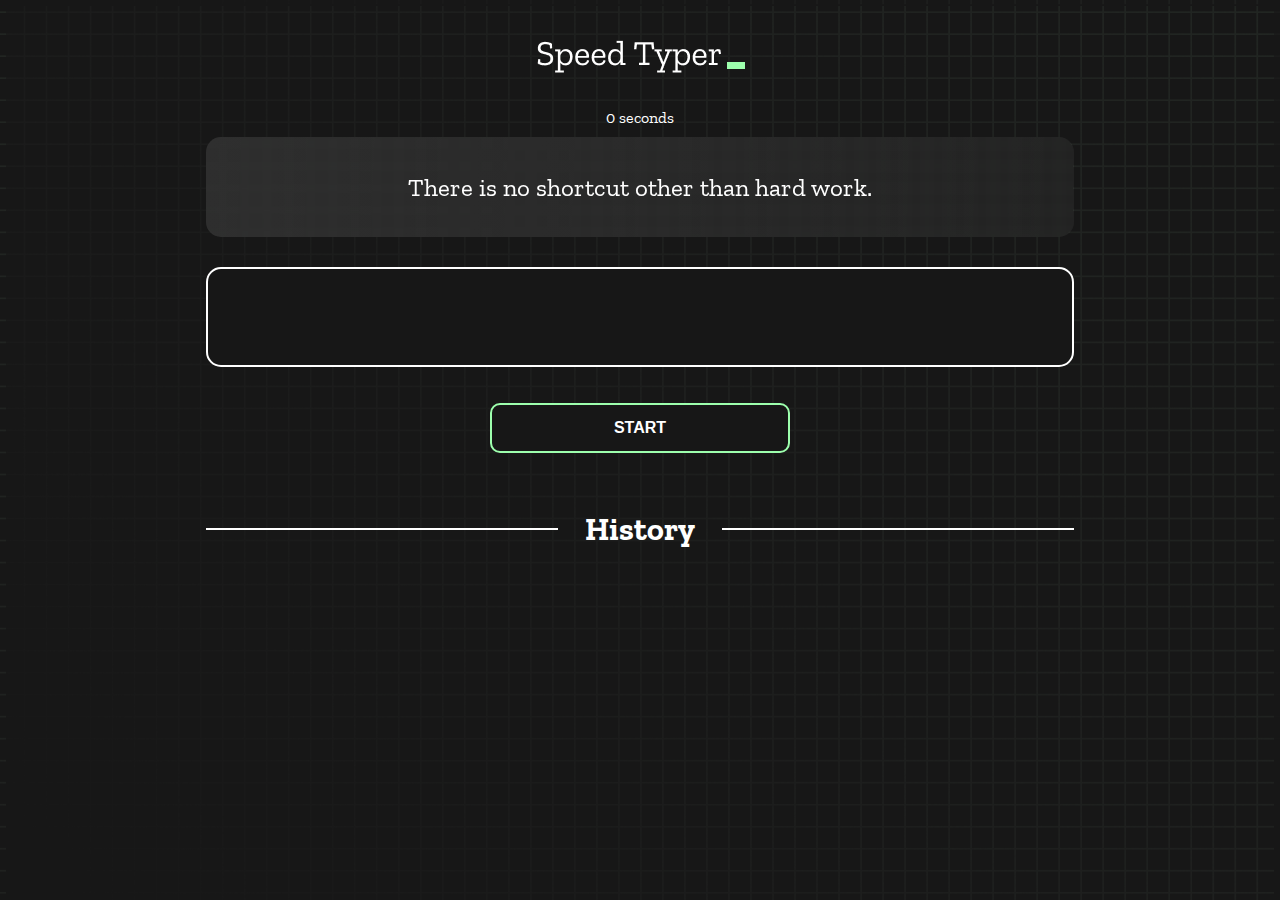
<file: index.html>
<!DOCTYPE html>
<html lang="en">
  <head>
    <meta charset="UTF-8" />
    <meta http-equiv="X-UA-Compatible" content="IE=edge" />
    <meta name="viewport" content="width=device-width, initial-scale=1.0" />
    <title>Typing Test Monster</title>
    <!-- bootstarap link -->
    <link href="https://cdn.jsdelivr.net/npm/bootstrap@5.2.1/dist/css/bootstrap.min.css" rel="stylesheet" integrity="sha384-iYQeCzEYFbKjA/T2uDLTpkwGzCiq6soy8tYaI1GyVh/UjpbCx/TYkiZhlZB6+fzT" crossorigin="anonymous">
    <!--  -->
    <link rel="stylesheet" href="styles.css" />
    <link rel="preconnect" href="https://fonts.googleapis.com" />
    <link rel="preconnect" href="https://fonts.gstatic.com" crossorigin />
    <link
      href="https://fonts.googleapis.com/css2?family=Zilla+Slab:wght@300;400;500&display=swap"
      rel="stylesheet"
    />
  </head>

  
  <body>
    <h1 class="title"><img src="./logo.png" /></h1>
    <div id="show-time">0 seconds</div>

    <div class="box-container">
      <div id="question"></div>

      <div id="display" class="inactive"></div>

      <div class="buttons">
        <button id="starts">START</button>
      </div>

      <div class="divider-container">
        <div class="line"></div>
        <h1 class="title2">History</h1>
        <div class="line"></div>
      </div>

    

      <div id="histories">
        <div class="row row-cols-1 row-cols-lg-4 row-cols-sm-12 g-4">
          
        </div>
      </div>
    </div>

    <div id="countdown"></div>
    <div id="modal-background" class="hidden"></div>
    <div id="result" class="hidden"></div>

    <!-- bootstarp src... -->
    <script src="https://cdn.jsdelivr.net/npm/bootstrap@5.2.1/dist/js/bootstrap.bundle.min.js" integrity="sha384-u1OknCvxWvY5kfmNBILK2hRnQC3Pr17a+RTT6rIHI7NnikvbZlHgTPOOmMi466C8" crossorigin="anonymous"></script>
    <!-- ---------------------- -->

    <!-- js link -->
    <script src="./history.js"></script>
    <script src="./script.js"></script>
  
  </body>
</html>
</file>
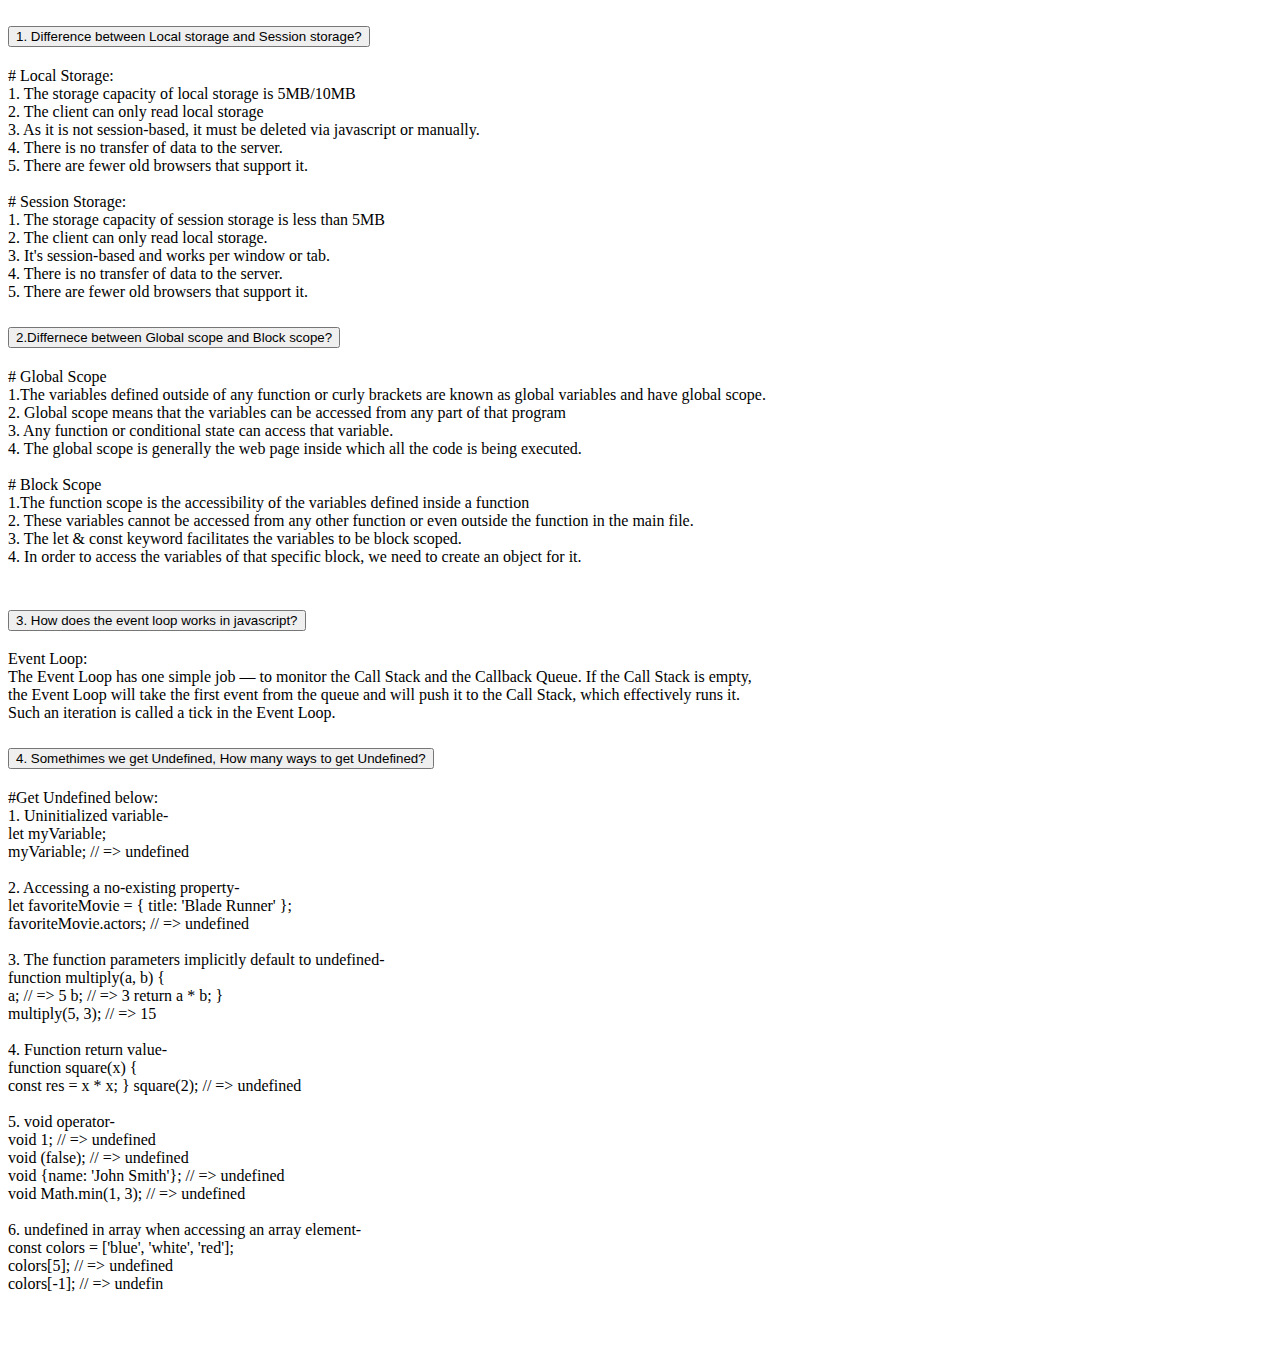
<file: blog.html>
<!DOCTYPE html>
<html lang="en">
<head>
    <meta charset="UTF-8">
    <meta http-equiv="X-UA-Compatible" content="IE=edge">
    <meta name="viewport" content="width=device-width, initial-scale=1.0">
    <title>JavaScript Question Answer</title>
    <!-- bootstrap CDN link 
    ----------------------->
    <link href="https://cdn.jsdelivr.net/npm/bootstrap@5.2.0/dist/css/bootstrap.min.css" rel="stylesheet" integrity="sha384-gH2yIJqKdNHPEq0n4Mqa/HGKIhSkIHeL5AyhkYV8i59U5AR6csBvApHHNl/vI1Bx" crossorigin="anonymous">
    <!-- ----------------- -->

</head>
<body>
  <!-- JavaScript Question Answer section -->
   <main >
    <section class="conatainer">
        <div class="accordion" id="accordionExample">
            <div class="accordion-item">
              <h2 class="accordion-header" id="headingOne">
                <button class="accordion-button" type="button" data-bs-toggle="collapse" data-bs-target="#collapseOne" aria-expanded="true" aria-controls="collapseOne">
                1. Difference between Local storage and Session storage?
                </button>
              </h2>
              <div id="collapseOne" class="accordion-collapse collapse show" aria-labelledby="headingOne" data-bs-parent="#accordionExample">
                <div class="accordion-body">
                    <p>
                       # <span class="text-info fw-bold">Local Storage:</span><br> 
                       1. The storage capacity of local storage is 5MB/10MB <br>
                       2. The client  can only read local storage <br>
                       3. As it is not session-based, it must be deleted via javascript or manually. <br>
                       4. There is no transfer of data to the server. <br>
                       5. There are fewer old browsers that support it.
                       
                       <br> <br>


                       # <span class="text-info fw-bold">Session Storage:</span> <br>
                       1. The storage capacity of session storage is less than 5MB <br>
                       2. The client can only read local storage. <br>
                       3. It's session-based and works per window or tab. <br>
                       4. There is no transfer of data to the server. <br>
                       5. There are fewer old browsers that support it.

                                            </p>
                </div>
              </div>
            </div>
            <div class="accordion-item">
              <h2 class="accordion-header" id="headingTwo">
                <button class="accordion-button collapsed" type="button" data-bs-toggle="collapse" data-bs-target="#collapseTwo" aria-expanded="false" aria-controls="collapseTwo">
                  2.Differnece between Global scope and Block scope?
                </button>
              </h2>
              <div id="collapseTwo" class="accordion-collapse collapse" aria-labelledby="headingTwo" data-bs-parent="#accordionExample">
                <div class="accordion-body">
                    <p>

        # <span class="text-info fw-bold">Global Scope</span> <br>
          1.The variables defined outside of any function or curly brackets are known as global variables and have global scope. <br>
          2. Global scope means that the variables can be accessed from any part of that program <br>
          3.  Any function or conditional state can access that variable. <br>
          4.  The global scope is generally the web page inside which all the code is being executed.
          
           <br> <br>

         # <span class="text-info fw-bold">Block Scope</span> <br>
                        
         1.The function scope is the accessibility of the variables defined inside a function <br> 
         2. These variables cannot be accessed from any other function or even outside       the function in the main file. <br>
         3. The let & const keyword facilitates the variables to be block scoped. <br>
         4. In order to access the variables of that specific block, we need to create an object for it.
                        <br><br>

         </p>
                </div>
              </div>
            </div>
            <div class="accordion-item">
              <h2 class="accordion-header" id="headingThree">
                <button class="accordion-button collapsed" type="button" data-bs-toggle="collapse" data-bs-target="#collapseThree" aria-expanded="false" aria-controls="collapseThree">
                3. How does the event loop works in javascript?
                </button>
              </h2>
              <div id="collapseThree" class="accordion-collapse collapse" aria-labelledby="headingThree" data-bs-parent="#accordionExample">
                <div class="accordion-body">
                    <p>
                        <span class="text-info fw-bold">Event Loop:</span> <br>
                        The Event Loop has one simple job — to monitor the Call Stack and the Callback Queue. If the Call Stack is empty, <br> the Event Loop will take the first event from the queue and will push it to the Call Stack, which effectively runs it. <br> Such an iteration is called a tick in the Event Loop.
                    </p>
                </div>
              </div>
            </div>

            <div class="accordion-item">
                <h2 class="accordion-header" id="headingThree">
                  <button class="accordion-button collapsed" type="button" data-bs-toggle="collapse" data-bs-target="#collapseThree" aria-expanded="false" aria-controls="collapseThree">
                  4. Somethimes we get Undefined, How many ways to get Undefined?
                  </button>
                </h2>
                <div id="collapseThree" class="accordion-collapse collapse" aria-labelledby="headingThree" data-bs-parent="#accordionExample">
                  <div class="accordion-body">
                    <p>
                        #<span class="text-info fw-bold">Get Undefined below:</span> <br>
                        1. Uninitialized variable- <br>
                            let myVariable; <br>
                             myVariable; // => undefined <br> <br>

                        2. Accessing a no-existing property- <br>
                            let favoriteMovie = {
                            title: 'Blade Runner'
                                }; <br>
                            favoriteMovie.actors; // => undefined  <br> <br>

                        3. The function parameters implicitly default to undefined- <br>
                        function multiply(a, b) { <br>
                            a; // => 5
                            b; // => 3
                            return a * b;
                          } <br>
                          multiply(5, 3); // => 15 <br> <br>
                        
                         4.   Function return value- <br>
                         function square(x) { <br>
                            const res = x * x;
                          }
                          square(2); // => undefined <br> <br>

                          5. void operator- <br>
                          void 1;                    // => undefined <br>
                          void (false);              // => undefined <br>
                          void {name: 'John Smith'}; // => undefined <br>
                          void Math.min(1, 3);       // => undefined <br> <br>

                          6. undefined in array when accessing an array element- <br>
                            const colors = ['blue', 'white', 'red']; <br>
                            colors[5];  // => undefined <br>
                            colors[-1]; // => undefin <br>

                      <br><br>

                      

                    </p>
                  </div>
                </div>
              </div>
          </div>
    </section>
   </main>

    
      
    <script src="https://cdn.jsdelivr.net/npm/bootstrap@5.2.0/dist/js/bootstrap.bundle.min.js" integrity="sha384-A3rJD856KowSb7dwlZdYEkO39Gagi7vIsF0jrRAoQmDKKtQBHUuLZ9AsSv4jD4Xa" crossorigin="anonymous"></script>

</body>
</html>
</file>
<file: styles.css>
* {
  padding: 0;
  margin: 0;
  box-sizing: border-box;
}

body {
  background-image: url("./bg.png");
  background-size: cover;
  background-position: left top;
  font-family: "Zilla Slab", serif;
}

.box-container {
  width: 70%;
  margin: 0 auto;
}

#question {
  height: 100px;
  display: flex;
  align-items: center;
  justify-content: center;
  color: white;
  font-size: 25px;
  border-radius: 15px;
  background: rgb(255, 255, 255);
  background: linear-gradient(
    92.49deg,
    rgba(255, 255, 255, 0.1) 0.18%,
    rgba(255, 255, 255, 0.05) 99.85%
  );
  backdrop-filter: blur(5px);
  margin-bottom: 30px;
}

#display {
  height: 100px;
  display: flex;
  flex-wrap: wrap;
  align-items: center;
  padding-left: 5rem;
  color: white;
  font-size: 32px;
  background-color: #171717;
  border: 2px solid #9dffad;
  border-radius: 15px;
}

#countdown {
  position: fixed;
  height: 100vh;
  width: 100vw;
  background-color: rgba(0, 0, 0, 0.8);
  top: 0;
  left: 0;
  display: flex;
  align-items: center;
  justify-content: center;
  font-size: 3rem;
  color: white;
  display: none;
}
#result {
  /* position: fixed; */
  position: absolute;
  top: 10%; 
  left: 10%;
  transform: translate(-50%, -50%);
  height: 250px;
  width: 400px;
  background-color: #171717;
  border-radius: 15px;
  border: 2px solid #9dffad;
  color: white;
  text-align: center;
  padding: 2rem;
  margin-left: 45rem;
  margin-top: 8rem;
}
#show-time{
  text-align: center;
  color: white;
  margin: 10px 0;
}

.green {
  color: #9dffad;
}
.red {
  color: #eb6565;
}
.bold {
  font-weight: 700;
}
.inactive {
  border: 2px solid white !important;

}
.hidden {
  display: none;
  margin-left: 700px;
 
}
.title {
  text-align: center;
  color: white;
  margin: 20px 0;
}

.divider-container {
  height: 80px;
  display: flex;
  justify-content: center;
  align-items: center;
  gap: 15px;
  margin: 0 auto;
}

.line {
  height: 2px;
  background: white;
  width: 100%;
}

.title2 {
  color: white;
  display: block;
}

.buttons {
  display: flex;
  justify-content: center;
  margin: 30px 0;
}
button {
  padding: 10px 20px;
  border: none;
  font-size: 16px;
  font-weight: bold;
  width: 300px;
  height: 50px;
  color: white;
  background-color: #171717;
  border-radius: 10px;
  border: 2px solid #9dffad;
  cursor: pointer;
}

#histories {
  display: flex;
  flex-wrap: wrap;
  justify-content: space-around;
}
 
.card {
  width: 100%;
  height: 100%;
  padding: 50px;
  /* display: flex;  */
  /* justify-content: space-between; */
  /* align-items: center; */
  padding: 60px 136px;
  color: white;
  border-radius: 15px;
  background: rgb(255, 255, 255);
  background: linear-gradient(
    92.49deg,
    rgba(255, 255, 255, 0.1) 0.18%,
    rgba(255, 255, 255, 0.05) 99.85%
  );
  backdrop-filter: blur(5px);
  margin-bottom: 0px;
}

* {
  padding: 0;
  margin: 6px;
  box-sizing: border-box;
}

#modal-background {
  background: rgb(255, 255, 255);
  background: linear-gradient(
    92.49deg,
    rgba(255, 255, 255, 0.1) 0.18%,
    rgba(255, 255, 255, 0.05) 99.85%
  );
  backdrop-filter: blur(5px);
  height: 100vh;
  width: 100%;
  position: fixed;
  top: 0;
}

@media only screen and (max-width: 700px) {
  .box-container {
    padding: 0 20px;
    width: 100%;
  }
  .card {
    flex-direction: column;
  }
  
/* p {
    margin-top: 0;
    margin-bottom: 3rem;
} */
}
</file>
